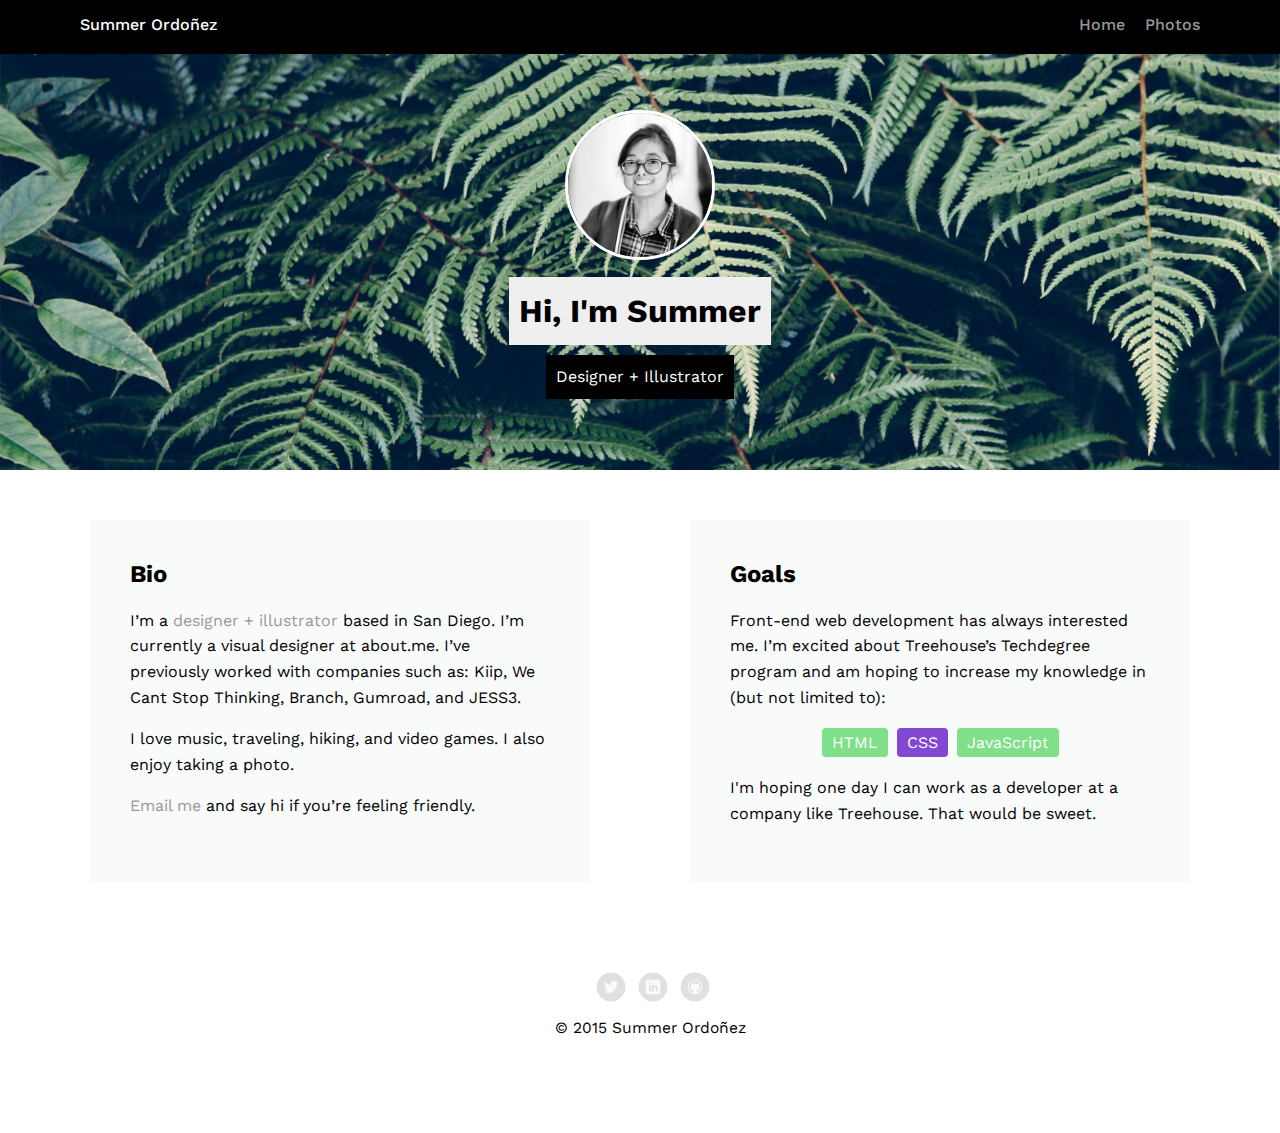
<file: index.html>
<!doctype html>
<html lang="en">
<head>
  <meta charset="utf-8">
  <title>Summer Ordoñez's Profile</title>
  <meta name="viewport" content="width=device-width, initial-scale=1.0">
  <link rel="stylesheet" href="styles.css">
  <link href='https://fonts.googleapis.com/css?family=Work+Sans:400,500,700' rel='stylesheet' type='text/css'></head>
  <body>

    <div class="main-nav">
        <ul class="nav">
          <li class="name">Summer Ordoñez</li>
          <li><a href="index.html">Home</a></li>
          <li><a href="photos.html">Photos</a></li>
        </ul>
    </div>

    <header>
      <img src="images/me.png" alt="Image of Summer Ordonez" class="profile-image">
      <h1 class="tag name">Hi, I'm Summer</h1>
      <p class="tag location">Designer + Illustrator</p>
    </header>

    <main class="flex">
      <div class="card">
        <h2>Bio</h2>
        <p>I’m a <a href="http://work.summerordonez.com/">designer + illustrator</a> based in San Diego. I’m currently a visual designer at about.me. I’ve previously worked with companies such as: Kiip, We Cant Stop Thinking, Branch, Gumroad, and JESS3.</p>
        <p>I love music, traveling, hiking, and video games. I also enjoy taking a photo.</p>
        <p><a href="mailto:me@summerordonez.com">Email me</a> and say hi if you’re feeling friendly.</p>
      </div> 

      <div class="card">
        <h2>Goals</h2>
        <p>Front-end web development has always interested me. I’m excited about Treehouse’s Techdegree program and am hoping to increase my knowledge in (but not limited to):</p>
        <ul class="skills">
          <li>HTML</li>
          <li>CSS</li>
          <li>JavaScript</li>
        </ul>
        <p>I'm hoping one day I can work as a developer at a company like Treehouse. That would be sweet.</p>
      </div> 

    </main>
    <footer>
      <ul>
        <li><a href="https://twitter.com/summero" class="social twitter">Twitter</a></li>
        <li><a href="https://www.linkedin.com/in/summerordonez" class="social linkedin">LinkedIn</a></li>
        <li><a href="https://github.com/summero" class="social github">Github</a></li>
      </ul>
      <p class="copyright">&copy; 2015 Summer Ordoñez</p>
    </footer>
  </body>
</html>
</file>
<file: styles.css>
/* Global Layout */

* { 
  box-sizing: border-box;
}
  
body {
  margin: 0;
  padding: 0;
  text-align: center;
  font-family: 'Work Sans', sans-serif;
  color: #000;
  background: #fff;
}



/* Link Styles */

a {
  text-decoration: none;
  color: #999;
}
a:hover {
  text-decoration: underline;
  color: black;
}



/* Section Styles */

.main-nav {
  width: 100%;
  background: #000;
  min-height: 30px;
  padding: 10px;
  position: fixed;
  text-align: center;
}
.nav {
  display: flex;
  justify-content: space-around;
  font-weight: 500;
  list-style-type: none;
  margin: 0 auto;
  padding: 0;
}

.nav .name {
    display: block;
    margin-right: auto;
    color: white;
}
.nav li {
  padding: 5px 10px 10px 10px;
}
.nav a {
  transition: all .5s;
}
.nav a:hover {
  color: white;
}

header {
  text-align: center;
  background: url('images/masthead.jpg') no-repeat top center ;
  background-size: cover;
  overflow: hidden;
  padding: 60px 0 60px;
}

#masthead2 {
  text-align: center;
  background: url('images/masthead2.jpg') no-repeat top center ;
  background-size: cover;
  overflow: hidden;
  padding: 60px 0 60px;
}

header {
  line-height: 1.5;
}
header .profile-image {
  margin-top: 50px;
  width: 150px;
  height: 150px;
  border-radius: 50%;
  border: 3px solid white;
  transition: all .5s;
}
header .profile-image:hover {
  transform: rotate(360deg);
  transition: all 10s;
}
.tag {
  background-color: #efefef;
  color: black;
  padding: 10px;
  display: table;
  margin: 10px auto;
} 
.location {
  background-color: #000;
  color: #fff;
}
.card {
  margin: 30px;
  padding: 20px 40px 40px;
  max-width: 500px;
  text-align: left;
  background: #f9fafa;
}

ul.skills {
  padding: 0;
  text-align: center;
}

.skills li {
  border-radius: 4px;
  display: inline-block;
  background: #8247d3;
  color: white;
  padding: 5px 10px;
  margin: 2px;
}

.skills li:nth-child(odd) {
  background: #80e089;
}



/* Page: Photography */

#wrapper {
  display: flex;
  max-width: 1200px;
  margin: auto;
  padding: 0 5%;
}

img {
  max-width: 100%;
}

#gallery {
  margin: 0;
  padding: 20px 0;
  list-style: none;
}

#gallery li {
  float: left;

  margin: 2.5%;
  background-color: #f9fafa;
  color: #000;
}

#gallery li a p {
  margin: 0;
  padding: 8%;
  font-size: 0.85em;
  color: #000;
}

#gallery a:hover {
  text-decoration: none;
}



/* Footer */

footer {
  width: 100%;
  min-height: 30px;
  padding: 20px 0 40px 20px;
}

footer .copyright {
  top: -8px;
  font-size: .75em;
}

footer ul {
  list-style-type: none;
  margin: 0;
  padding: 0;
}

footer ul li {
  display: inline-block;
}

a.social {
  display: inline-block;
  text-indent: -9999px;
  margin-left: 5px;
  width: 30px;
  height: 30px;
  background-size: 30px 30px;
  opacity: .6;
  transition: all .5s;
}
a.twitter {
  background-image: url(images/twitter.svg);
}
a.linkedin {
  background-image: url(images/linkedin.svg);
}
a.github {
  background-image: url(images/github.svg);
}
a.social:hover {
  opacity: 1;
}

.clearfix {
  clear: both;
}



/* Styles for larger screens */

@media screen and (min-width: 720px) {
  
  .flex {
      display: -ms-flexbox;      /* TWEENER - IE 10 */
      display: flex; 
      max-width: 1200px;
      -ms-flex-pack: distribute;
      justify-content: space-around;
      margin: 0 auto;
  }

  header {
    min-height: 470px;
  }

  .nav {
    max-width: 1200px;
    padding: 0 30px;
  }


  main {
    padding-top: 20px;
  }

  main p {
    line-height: 1.6em;
  }

  footer {
    font-size: 1.3em;
    max-width: 1200px;
    margin: 40px auto;
  }

  #gallery li {
    width: 45%;
  }

  #gallery li:nth-child(3n) {
    clear: left;
  }

}
</file>
